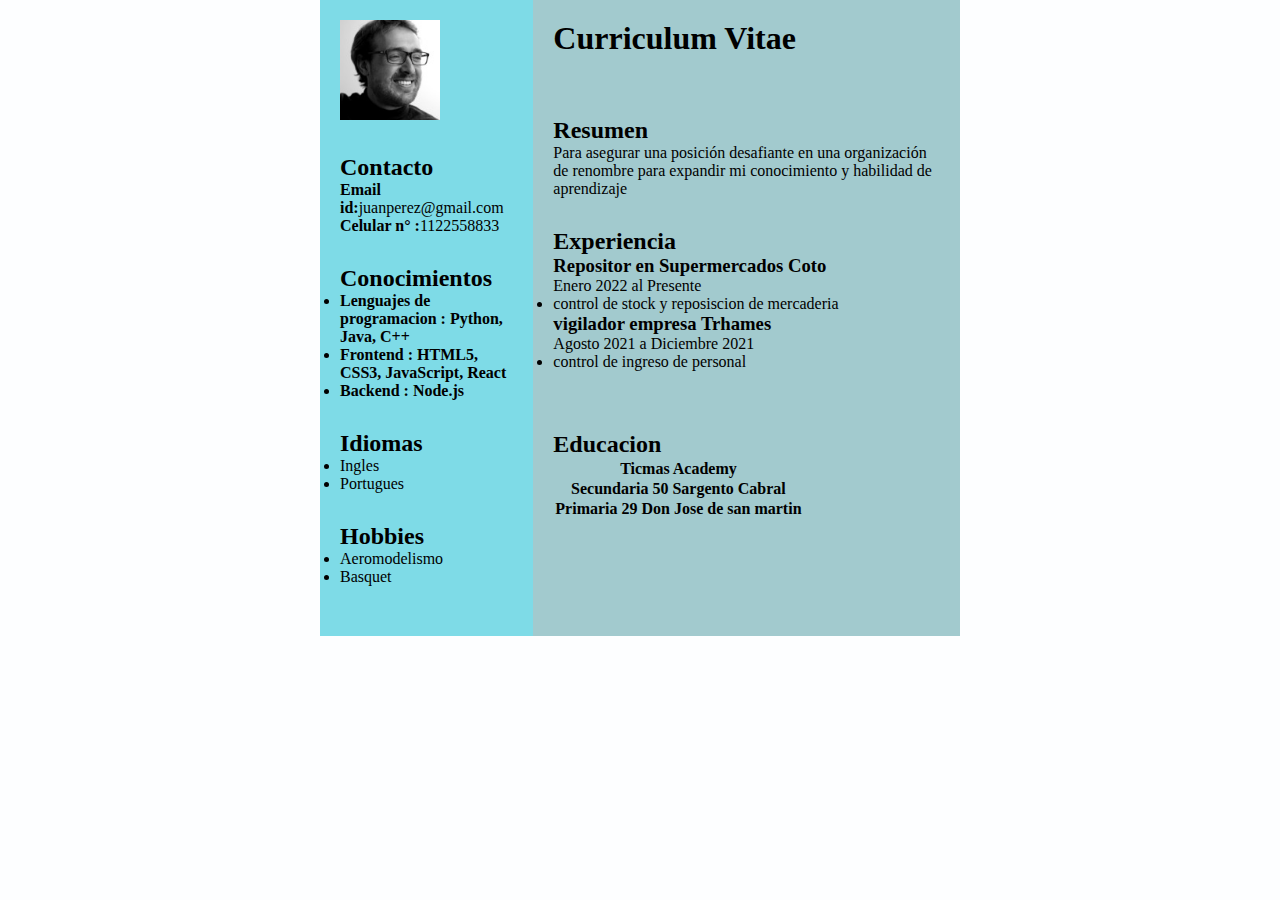
<file: index.html>
<!DOCTYPE html>
<html lang="en">
<head>
    <meta charset="UTF-8">
    <meta http-equiv="X-UA-Compatible" content="IE=edge">
    <meta name="viewport"
          content="width=device-width, initial-scale=1.0">
    <link rel="stylesheet" href="estilos.css">
</head>
 
<body>
    <div class="full">
        <div class="left">
            <div class="image">
                <img src="Imagenes\foto.jpg"
                     alt="gfg-logo"
                     style="width:100px;height:100px;">
            </div>
            <div class="Contact">
                <h2>Contacto</h2>
                <p><b>Email id:</b>juanperez@gmail.com</p>
                <p><b>Celular n° :</b>1122558833</p>
            </div>
            <div class="Skills">
                <h2>Conocimientos</h2>
                <ul>
                    <li><b>Lenguajes de programacion :
                      Python, Java, C++</b></li>
                    <li><b>Frontend : HTML5, CSS3,
                      JavaScript, React</b></li>
                    <li><b>Backend : Node.js</b></li>
                </ul>
            </div>
            <div class="Language">
                <h2>Idiomas</h2>
                <ul>
                    <li>Ingles</li>
                    <li>Portugues</li>
                </ul>
            </div>
            <div class="Hobbies">
                <h2>Hobbies</h2>
                <ul>
                    <li>Aeromodelismo</li>
                    <li>Basquet</li>
                </ul>
            </div>
        </div>
        <div class="right">
            <div class="name">
                <h1>Curriculum Vitae</h1>
            </div>
            <div class="title">
                <p></p>
            </div>
            <div class="Summary">
                <h2>Resumen</h2>
                <p>Para asegurar una posición desafiante en una organización de renombre para expandir mi conocimiento y habilidad de aprendizaje
                </p>
            </div>
            <div class="Experience">
                <h2>Experiencia</h2>
                <h3>Repositor en Supermercados Coto</h3>
                <p>Enero 2022 al Presente</p>
                <ul>
                    <li>control de stock y reposiscion de mercaderia</li>
                    
                </ul>
                <h3>vigilador empresa Trhames</h3>
                <p>Agosto 2021 a Diciembre 2021</p>
                <ul>
                    <li>control de ingreso de personal</li>
                    
                </ul>
            </div>
            <div class="Education">
                <h2>Educacion</h2>
                <table>
                    <tr>
                        <th>Ticmas Academy</th>
                        
                    </tr>
                    <tr>
                        <th>Secundaria 50 Sargento Cabral</th>
                        
                    </tr>
                    <tr>
                        <th>Primaria 29 Don Jose de san martin</th>
                        
                    </tr>
                </table>
            </div>
            <div class="project">
                <ul>
                    
                        <h2></h2>
                        <p></p>
                    </li>
                </ul>
            </div>
        </div>
    </div>
</body>
 
</html>
</file>
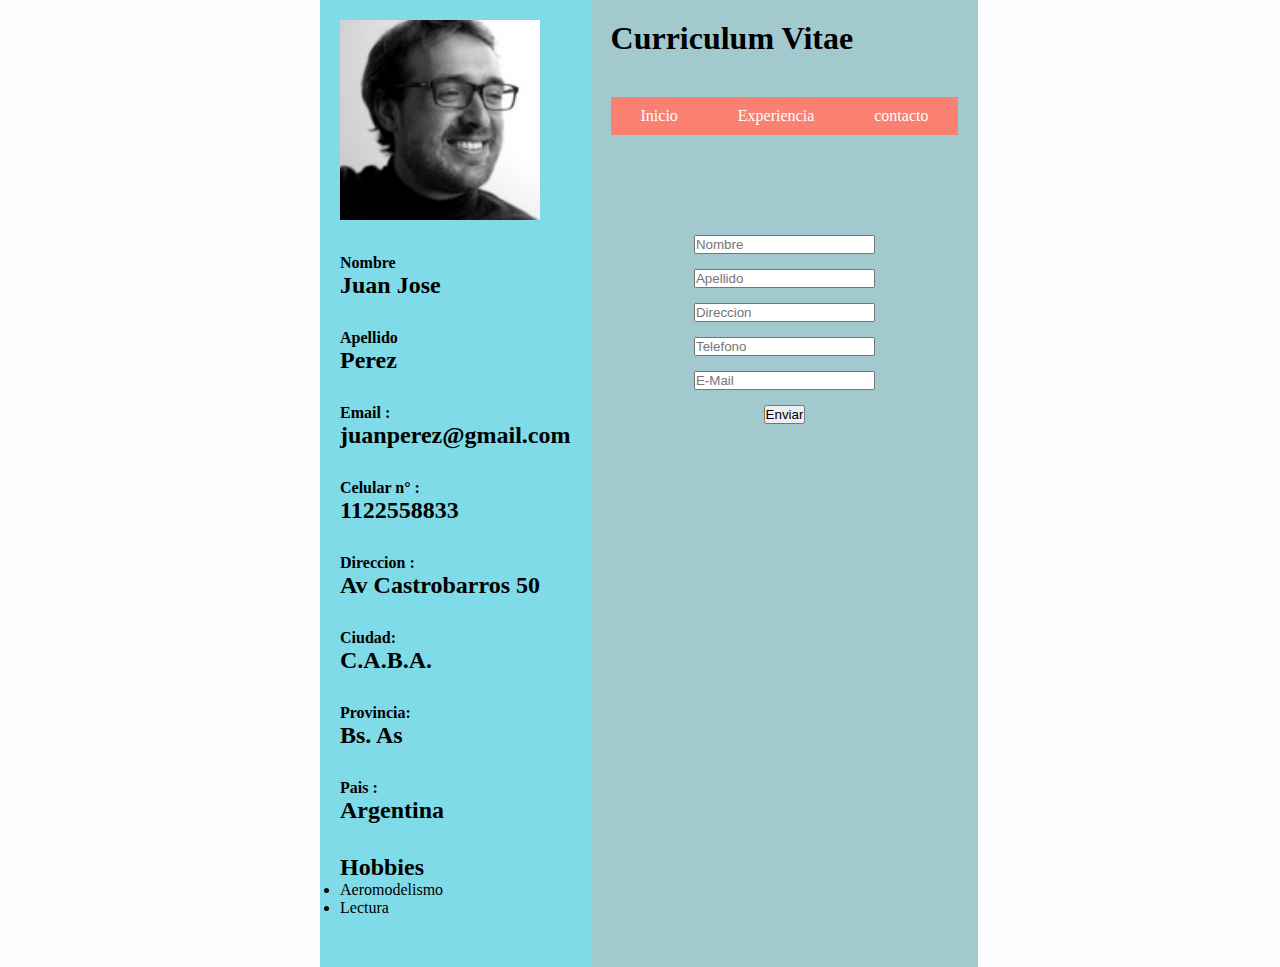
<file: contacto.html>
<!DOCTYPE html>
<html lang="es">
<head>
    <meta charset="UTF-8">
    <meta http-equiv="X-UA-Compatible" content="IE=edge">
    <meta name="viewport"
          content="width=device-width, initial-scale=1.0">
    <link rel="stylesheet" href="estilos.css">
</head>
 
<body>
    <div class="full">
      <div class="left">
        <div class="image">
            <img src="Imagenes\foto.jpg"
                 alt="Mi Foto"
                 style="width:200px;height:200px;">
        </div>
        <div class="Contact">
           <div class="datos">
             <p><b>Nombre</b></p>
             <h2>Juan Jose</h2>
           </div >
            <div class="datos">
              <p><b>Apellido</b></p>
              <h2>Perez</h2>
            </div>

            <div class="datos">
                <p><b>Email :</b></p>
                <h2>juanperez@gmail.com</h2>
            </div>

            <div class="datos">
                <p><b>Celular n° :</b></p>
                <h2>1122558833</h2>
            </div>

            <div class="datos">
                <p><b>Direccion :</b></p>
                <h2>Av Castrobarros 50</h2>
            </div>

            <div class="datos">
                <p><b>Ciudad:</b></p>
                <h2>C.A.B.A.</h2>
            </div>
            <div class="datos">
                <p><b>Provincia:</b></p>
                <h2>Bs. As</h2>
            </div>

            <div class="datos">
                <p><b>Pais :</b></p>
                <h2>Argentina</h2>
            </div>
        </div>
       
        <div class="Hobbies">
            <h2>Hobbies</h2>
            <ul>
                <li>Aeromodelismo</li>
                <li>Lectura</li>
            </ul>
        </div>
    </div>
        <div class="right">

            <div class="name">
                <h1>Curriculum Vitae</h1>
            </div>

            <nav class="barra">
                <a href="#" class="nav-enlace" id="inicio">Inicio</a>
                <a href="#" class="nav-enlace" id="experiencia">Experiencia</a>
                <a href="#" class="nav-enlace" id="contacto">contacto</a>                
            </nav>

           <div class=formulario>
            <form action="" method="get">
              <input type="text" name="Nombre" placeholder="Nombre">
              <input type="text" name="Apellido" placeholder="Apellido">
              <input type="text" name="Direccion" placeholder="Direccion">
              <input type="number" name="numTel" placeholder="Telefono">
              <input type="email" name="Email" placeholder="E-Mail">
              <input type="submit" value="Enviar">
              
            </form>
           </div>


        </div>
            
               
        
        </div>
    </div>

<script src="funciones.js"></script>

</body>
 
</html>
</file>
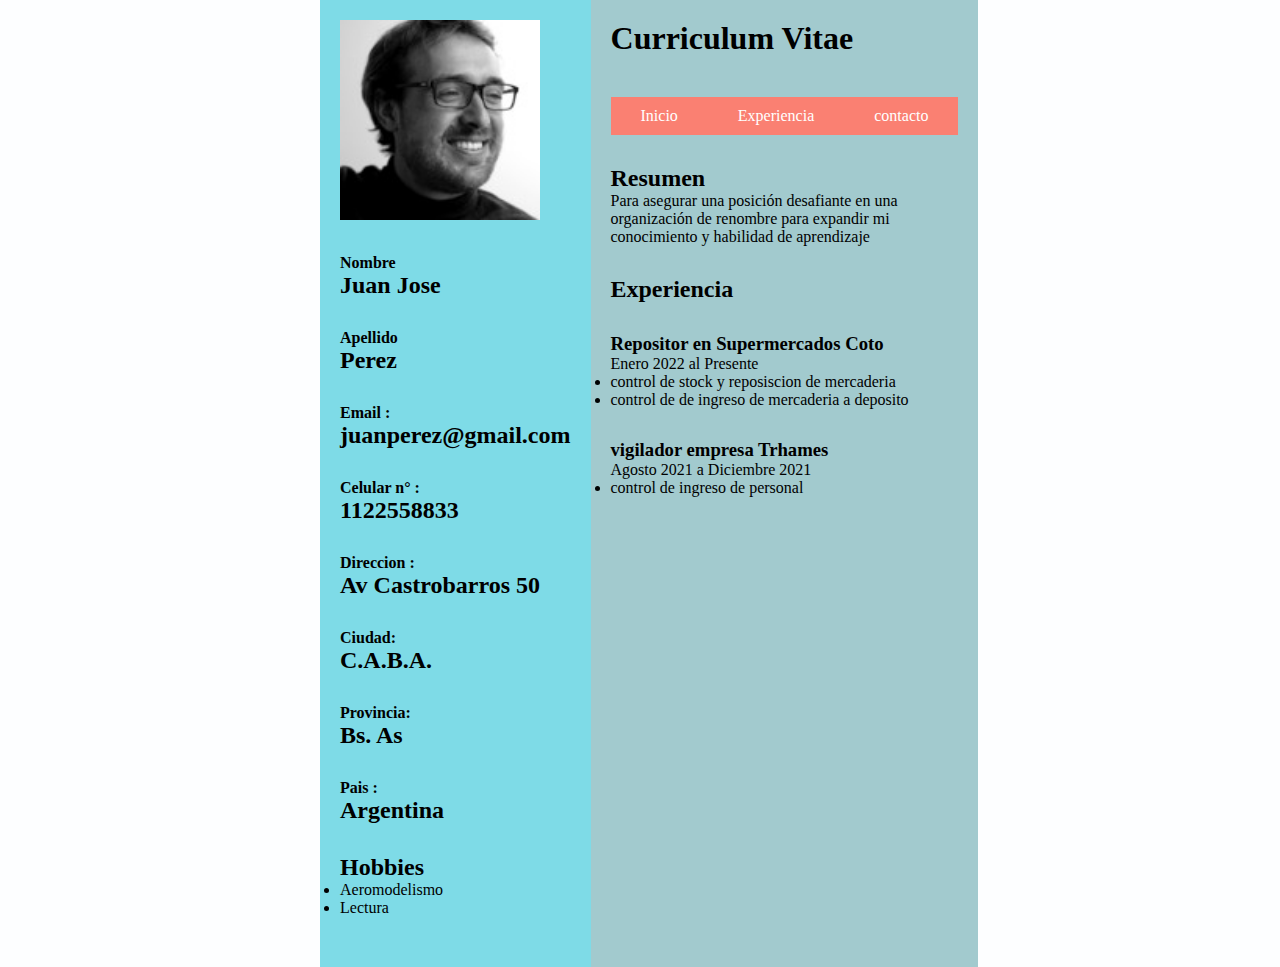
<file: experiencia.html>
<!DOCTYPE html>
<html lang="es">
<head>
    <meta charset="UTF-8">
    <meta http-equiv="X-UA-Compatible" content="IE=edge">
    <meta name="viewport"
          content="width=device-width, initial-scale=1.0">
    <link rel="stylesheet" href="estilos.css">
</head>
 
<body>
    <div class="full">
        <div class="left">
            <div class="image">
                <img src="Imagenes\foto.jpg"
                     alt="Mi Foto"
                     style="width:200px;height:200px;">
            </div>
            <div class="Contact">
               <div class="datos">
                 <p><b>Nombre</b></p>
                 <h2>Juan Jose</h2>
               </div >
                <div class="datos">
                  <p><b>Apellido</b></p>
                  <h2>Perez</h2>
                </div>

                <div class="datos">
                    <p><b>Email :</b></p>
                    <h2>juanperez@gmail.com</h2>
                </div>

                <div class="datos">
                    <p><b>Celular n° :</b></p>
                    <h2>1122558833</h2>
                </div>

                <div class="datos">
                    <p><b>Direccion :</b></p>
                    <h2>Av Castrobarros 50</h2>
                </div>

                <div class="datos">
                    <p><b>Ciudad:</b></p>
                    <h2>C.A.B.A.</h2>
                </div>
                <div class="datos">
                    <p><b>Provincia:</b></p>
                    <h2>Bs. As</h2>
                </div>

                <div class="datos">
                    <p><b>Pais :</b></p>
                    <h2>Argentina</h2>
                </div>
            </div>
           
            <div class="Hobbies">
                <h2>Hobbies</h2>
                <ul>
                    <li>Aeromodelismo</li>
                    <li>Lectura</li>
                </ul>
            </div>
        </div>
        <div class="right">

            <div class="name">
                <h1>Curriculum Vitae</h1>
            </div>

            <nav class="barra">
                <a href="#" class="nav-enlace" id="inicio">Inicio</a>
                <a href="#" class="nav-enlace" id="experiencia">Experiencia</a>
                <a href="#" class="nav-enlace" id="contacto">contacto</a>                
            </nav>

            <div class="Summary">
                <h2>Resumen</h2>
                <p>Para asegurar una posición desafiante en una organización de renombre para expandir mi conocimiento y habilidad de aprendizaje
                </p>
            </div>
            <div class="project">
                <h2>Experiencia</h2>
            </div>
            <div class="project">
                <h3>Repositor en Supermercados Coto</h3>
                <p>Enero 2022 al Presente</p>
                <ul>
                    <li>control de stock y reposiscion de mercaderia</li>
                    <li>control de de ingreso de mercaderia a deposito</li>
                </ul>
            </div>
            <div class="project">
                <h3>vigilador empresa Trhames</h3>
                <p>Agosto 2021 a Diciembre 2021</p>
                <ul>
                    <li>control de ingreso de personal</li>
               </ul>
            </div>

            </div>
        </div>
    </div>

<script src="funciones.js"></script>

</body>
 
</html>
</file>
<file: estilos.css>
* {
    margin: 0;
    padding: 0;
    box-sizing: border-box;
}
body {
    background-color: rgb(253, 254, 255);
    display: flex;
    justify-content: center;
    align-items: center;
}
.full {
    width: 50%;
    max-width: 1000px;
    min-height: 100px;
    background-color: rgb(245, 239, 231);
    margin: 0px;
    display: grid;
    grid-template-columns: 2fr 4fr;
}
.left {
    position: initial;
    background-color: rgb(126, 219, 231);
    padding: 20px;
 
}
.right {
    position: initial;
    background-color: rgb(162, 202, 206);
    padding: 20px;
 
}
.image, .Contact, .datos, .Skills, .barra, .Language, .Hobbies, .title,
.Summary, .Experience, .Education, .project {
    margin-bottom: 30px;
}
.h2 {
    background-color: rgb(4, 96, 150);
}

.nav-enlace{
    display: inline-block;
    background-color: salmon;
    color: #fff;
    text-decoration: none;
    padding: 10px 30px;

}
.nav-enlace:hover{
background: rosybrown;
}
nav{
    display: flex;
    justify-content: space-around;
}
.name{
    
    padding-bottom: 30px;
    margin-bottom: 10px;
}

.Experience{
    padding-bottom: 30px;
}
input{
    display: block;
    margin:auto;
    margin-bottom: 15px;
}
.formulario{
    margin-top: 100px;

}
</file>
